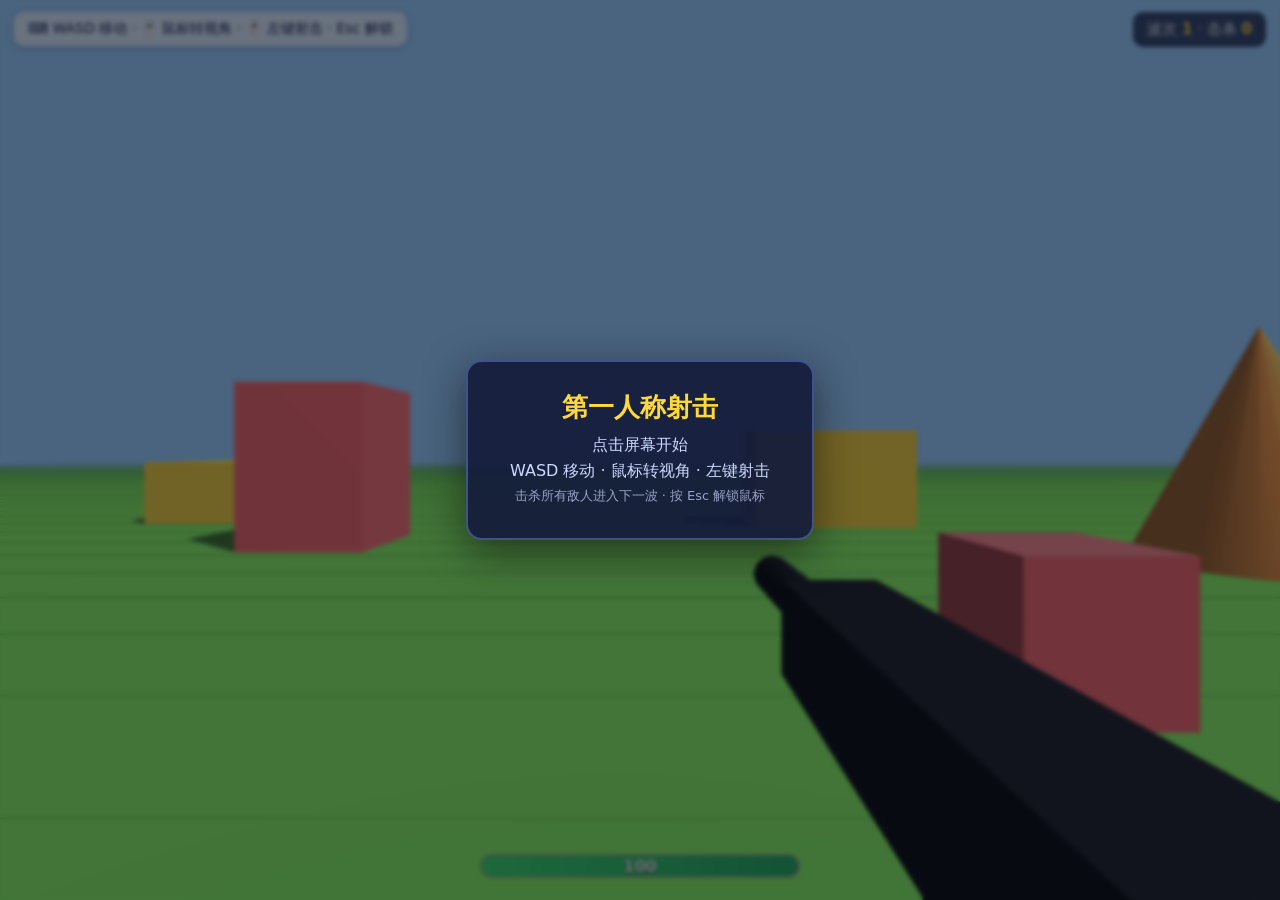
<file: game3d/index.html>
<!DOCTYPE html>
<html lang="zh-CN">
<head>
<meta charset="UTF-8">
<meta name="viewport" content="width=device-width, initial-scale=1.0">
<title>3D 第一人称射击</title>
<link rel="stylesheet" href="style.css">
</head>
<body>
  <div id="hud">⌨️ WASD 移动 · 🖱️ 鼠标转视角 · 🖱️ 左键射击 · Esc 解锁</div>

  <div id="stats">波次 <b id="wave">1</b> · 击杀 <b id="kills">0</b></div>

  <div id="crosshair"></div>

  <div id="hp-wrap">
    <div id="hp-fill"></div>
    <span id="hp-text">100</span>
  </div>

  <div id="dmg-flash"></div>

  <div id="lock-prompt">
    <div class="lp-card">
      <h2>第一人称射击</h2>
      <p>点击屏幕开始</p>
      <p>WASD 移动 · 鼠标转视角 · 左键射击</p>
      <p class="lp-hint">击杀所有敌人进入下一波 · 按 Esc 解锁鼠标</p>
    </div>
  </div>

  <div id="gameover">
    <div class="lp-card">
      <h2 style="color:#ff6b6b;">💀 你阵亡了</h2>
      <p>坚持到第 <b id="go-wave">1</b> 波 · 击杀 <b id="go-kills">0</b> 个敌人</p>
      <div style="margin-top:16px;"><button id="btn-restart" class="btn">重新开始</button></div>
    </div>
  </div>

  <script src="lib/three.min.js"></script>
  <script src="game.js"></script>
</body>
</html>
</file>
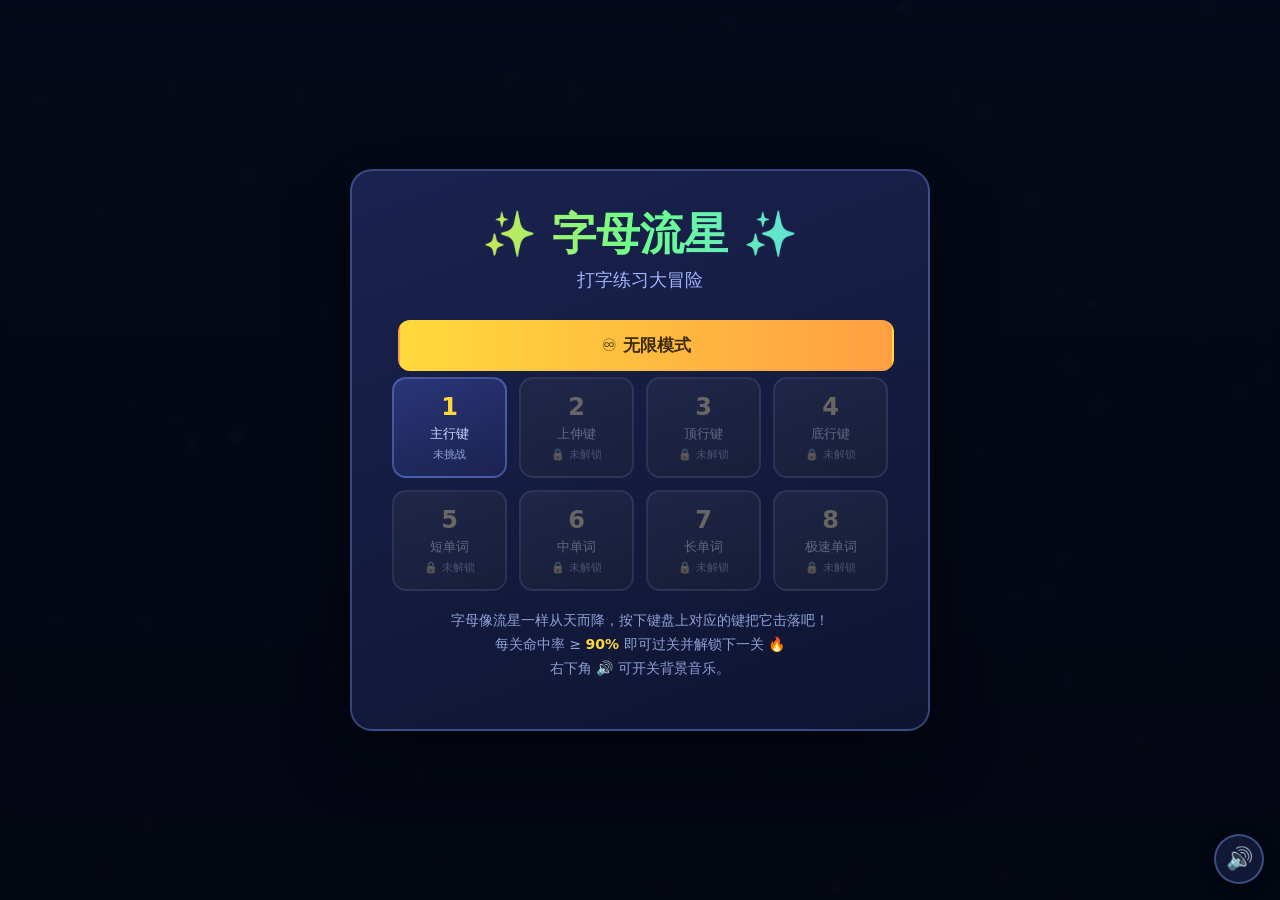
<file: typing_game/index.html>
<!DOCTYPE html>
<html lang="zh-CN">
<head>
<meta charset="UTF-8">
<meta name="viewport" content="width=device-width, initial-scale=1.0">
<title>字母流星 · 打字练习</title>
<link rel="stylesheet" href="style.css">
</head>
<body>
  <canvas id="game"></canvas>
  <audio id="bgm" src="bg.mp3" loop preload="auto"></audio>
  <button id="btn-music" title="背景音乐开关">🔊</button>

  <!-- 顶部 HUD -->
  <div id="hud" class="hidden">
    <div class="hud-left">关卡 <b id="hud-level"></b> · <span id="hud-name"></span></div>
    <div class="hud-center">命中率 <span id="hud-acc">100</span>%</div>
    <div class="hud-right">进度 <span id="hud-prog">0</span>/<span id="hud-target"></span>　<span class="pause-hint">Esc 暂停</span></div>
  </div>

  <!-- 主菜单 / 关卡选择 -->
  <div id="menu" class="overlay">
    <div class="panel">
      <h1>✨ 字母流星 ✨</h1>
      <p class="subtitle">打字练习大冒险</p>
      <button class="btn primary inf-btn" id="btn-infinite">♾️ 无限模式</button>
      <div id="levels" class="levels"></div>
      <p class="hint">字母像流星一样从天而降，按下键盘上对应的键把它击落吧！<br>每关命中率 ≥ <b>90%</b> 即可过关并解锁下一关 🔥<br>右下角 🔊 可开关背景音乐。</p>
    </div>
  </div>

  <!-- 暂停 -->
  <div id="pause" class="overlay hidden">
    <div class="panel small">
      <h2>⏸ 已暂停</h2>
      <div class="btns">
        <button class="btn primary" id="btn-resume">继续游戏</button>
        <button class="btn" id="btn-quit">返回菜单</button>
      </div>
    </div>
  </div>

  <!-- 结算 -->
  <div id="result" class="overlay hidden">
    <div class="panel">
      <h2 id="result-title">通关！</h2>
      <div class="stars" id="result-stars"></div>
      <div class="big-acc"><span id="result-acc">0</span>%</div>
      <div class="result-stats">
        <div>击中 <b id="result-hit">0</b></div>
        <div>漏掉 <b id="result-miss">0</b></div>
        <div>用时 <b id="result-time">0</b>s</div>
      </div>
      <div class="btns">
        <button class="btn primary" id="btn-next">下一关 →</button>
        <button class="btn" id="btn-retry">再玩一次</button>
        <button class="btn" id="btn-menu">返回菜单</button>
      </div>
    </div>
  </div>

  <script src="game.js"></script>
</body>
</html>
</file>
<file: game3d/style.css>
* { box-sizing: border-box; }

html, body {
  margin: 0;
  height: 100%;
  overflow: hidden;
  background: #9fd3ff;
  font-family: 'Segoe UI', 'Microsoft YaHei', system-ui, sans-serif;
}

canvas { display: block; }

#hud {
  position: fixed;
  top: 12px;
  left: 14px;
  z-index: 10;
  color: #1a2350;
  background: rgba(255, 255, 255, 0.72);
  padding: 8px 14px;
  border-radius: 10px;
  font-size: 14px;
  pointer-events: none;
  box-shadow: 0 2px 8px rgba(0, 0, 0, 0.15);
}

/* ---------- 准星 ---------- */
#crosshair {
  position: fixed;
  left: 50%; top: 50%;
  width: 22px; height: 22px;
  transform: translate(-50%, -50%);
  z-index: 15;
  display: none;
  pointer-events: none;
}
#crosshair::before, #crosshair::after {
  content: "";
  position: absolute;
  background: rgba(255, 255, 255, 0.9);
  box-shadow: 0 0 2px rgba(0, 0, 0, 0.9);
}
#crosshair::before { left: 50%; top: 0; width: 2px; height: 100%; transform: translateX(-50%); }
#crosshair::after  { top: 50%; left: 0; height: 2px; width: 100%; transform: translateY(-50%); }

/* ---------- 指针锁定提示 ---------- */
#lock-prompt {
  position: fixed;
  inset: 0;
  z-index: 20;
  display: flex;
  align-items: center;
  justify-content: center;
  background: rgba(5, 8, 20, 0.55);
  backdrop-filter: blur(2px);
}
.lp-card {
  background: rgba(20, 28, 60, 0.92);
  border: 2px solid rgba(120, 160, 255, 0.4);
  border-radius: 16px;
  padding: 28px 42px;
  text-align: center;
  color: #fff;
  box-shadow: 0 12px 40px rgba(0, 0, 0, 0.5);
}
.lp-card h2 { margin: 0 0 10px; color: #ffd93b; font-size: 26px; }
.lp-card p { margin: 5px 0; color: #cdd8ff; }
.lp-hint { font-size: 13px; opacity: 0.7; }

/* ---------- 统计 / 血条 / 受击 ---------- */
#stats {
  position: fixed; top: 12px; right: 14px; z-index: 10;
  color: #fff; background: rgba(20, 28, 60, 0.75);
  padding: 8px 14px; border-radius: 10px; font-size: 15px;
  pointer-events: none;
}
#stats b { color: #ffd93b; }

#hp-wrap {
  position: fixed; left: 50%; bottom: 22px; transform: translateX(-50%);
  z-index: 10; width: 320px; height: 24px;
  background: rgba(0, 0, 0, 0.5);
  border: 2px solid rgba(255, 255, 255, 0.4);
  border-radius: 12px; overflow: hidden;
  pointer-events: none;
}
#hp-fill {
  height: 100%; width: 100%;
  background: linear-gradient(90deg, #3ce06b, #27ae60);
  transition: width .12s linear;
}
#hp-text {
  position: absolute; inset: 0;
  display: flex; align-items: center; justify-content: center;
  font-weight: 700; color: #fff; text-shadow: 0 1px 2px rgba(0,0,0,0.8);
}

#dmg-flash {
  position: fixed; inset: 0; z-index: 12; pointer-events: none;
  background: radial-gradient(ellipse at center, rgba(255,0,0,0) 40%, rgba(255,0,0,0.85) 100%);
  opacity: 0;
}

#gameover { position: fixed; inset: 0; z-index: 25; display: none; align-items: center; justify-content: center; background: rgba(5, 8, 20, 0.7); backdrop-filter: blur(3px); }
.lp-card .btn {
  font-size: 17px; padding: 12px 26px; border-radius: 12px; cursor: pointer;
  border: 2px solid rgba(120, 160, 255, 0.4); background: linear-gradient(90deg, #ffd93b, #ff9f43);
  color: #3a2a00; font-weight: 700; font-family: inherit;
}
.lp-card .btn:hover { transform: translateY(-2px); }
</file>
<file: typing_game/style.css>
* { box-sizing: border-box; }

html, body {
  margin: 0;
  height: 100%;
  overflow: hidden;
  background: #070b1a;
  font-family: 'Segoe UI', 'Microsoft YaHei', system-ui, sans-serif;
  color: #fff;
  -webkit-user-select: none;
  user-select: none;
}

canvas {
  display: block;
  position: fixed;
  inset: 0;
}

/* ---------- 覆盖层 ---------- */
.overlay {
  position: fixed;
  inset: 0;
  display: flex;
  align-items: center;
  justify-content: center;
  background: rgba(5, 8, 20, 0.78);
  backdrop-filter: blur(4px);
  z-index: 30;
}
.overlay.hidden, #hud.hidden { display: none; }

.panel {
  background: linear-gradient(160deg, #1a2350, #0e1430);
  border: 2px solid rgba(120, 160, 255, 0.35);
  border-radius: 22px;
  padding: 34px 40px;
  max-width: 580px;
  width: 90%;
  text-align: center;
  box-shadow: 0 20px 60px rgba(0, 0, 0, 0.5);
}
.panel.small { max-width: 380px; padding: 28px 34px; }

h1 {
  margin: 0 0 4px;
  font-size: 44px;
  background: linear-gradient(90deg, #ffd93b, #6bff8c, #5ad1ff);
  -webkit-background-clip: text;
  background-clip: text;
  color: transparent;
}
.subtitle { margin: 0 0 22px; color: #9fb4ff; font-size: 18px; }
h2 { margin: 0 0 14px; font-size: 30px; }
.hint { color: #8ea2d8; font-size: 14px; margin-top: 18px; line-height: 1.7; }
.hint b { color: #ffd93b; }

/* ---------- 关卡按钮 ---------- */
.levels {
  display: grid;
  grid-template-columns: repeat(4, 1fr);
  gap: 12px;
}
.inf-btn { width: 100%; margin: 0 0 16px; font-size: 20px; padding: 14px; }
.level-btn {
  display: flex;
  flex-direction: column;
  gap: 4px;
  align-items: center;
  padding: 14px 6px;
  border-radius: 14px;
  border: 2px solid rgba(120, 160, 255, 0.4);
  background: linear-gradient(160deg, #2a3578, #1a2350);
  color: #fff;
  cursor: pointer;
  font-family: inherit;
  transition: transform .08s, box-shadow .2s, border-color .2s;
}
.level-btn:hover:not(.locked) {
  transform: translateY(-2px);
  box-shadow: 0 6px 18px rgba(90, 140, 255, 0.4);
  border-color: #ffd93b;
}
.level-btn.locked {
  opacity: .4;
  cursor: not-allowed;
  filter: grayscale(.6);
}
.lv-num { font-size: 24px; font-weight: 800; color: #ffd93b; }
.lv-name { font-size: 13px; color: #cdd8ff; }
.lv-best { font-size: 11px; color: #8ea2d8; }

/* ---------- 按钮 ---------- */
.btn {
  font-family: inherit;
  font-size: 17px;
  padding: 12px 22px;
  border-radius: 12px;
  border: 2px solid rgba(120, 160, 255, 0.4);
  background: #1a2350;
  color: #fff;
  cursor: pointer;
  margin: 6px;
  transition: transform .08s, background .2s;
}
.btn:hover { transform: translateY(-2px); }
.btn.primary {
  background: linear-gradient(90deg, #ffd93b, #ff9f43);
  color: #3a2a00;
  border-color: transparent;
  font-weight: 700;
}
.btns { margin-top: 18px; display: flex; flex-wrap: wrap; justify-content: center; }

/* ---------- 结算 ---------- */
.stars { font-size: 42px; margin: 6px 0 4px; letter-spacing: 6px; min-height: 44px; }
.big-acc { font-size: 66px; font-weight: 800; color: #ffd93b; line-height: 1; margin: 6px 0; }
.result-stats {
  display: flex;
  justify-content: center;
  gap: 28px;
  margin: 14px 0 4px;
  color: #cdd8ff;
  font-size: 16px;
}
.result-stats b { color: #fff; font-size: 20px; }

/* ---------- HUD ---------- */
#hud {
  position: fixed;
  top: 0; left: 0; right: 0;
  display: flex;
  justify-content: space-between;
  align-items: center;
  padding: 10px 22px;
  background: linear-gradient(180deg, rgba(8, 12, 30, 0.9), rgba(8, 12, 30, 0));
  z-index: 20;
  font-size: 18px;
  pointer-events: none;
}
.hud-center { font-weight: 700; color: #ffd93b; font-size: 22px; }
.hud-left, .hud-right { color: #cdd8ff; }
.hud-left b { color: #ffd93b; }
.pause-hint { opacity: .6; font-size: 14px; }

/* ---------- 背景音乐开关 ---------- */
#btn-music {
  position: fixed;
  right: 16px; bottom: 16px;
  z-index: 40;
  width: 50px; height: 50px;
  border-radius: 50%;
  border: 2px solid rgba(120, 160, 255, 0.4);
  background: rgba(20, 28, 60, 0.85);
  color: #ffd93b;
  font-size: 22px;
  cursor: pointer;
  line-height: 1;
  box-shadow: 0 4px 14px rgba(0, 0, 0, 0.4);
  transition: transform .08s;
}
#btn-music:hover { transform: scale(1.08); }

@media (max-width: 600px) {
  .levels { grid-template-columns: repeat(3, 1fr); }
  h1 { font-size: 34px; }
  .big-acc { font-size: 52px; }
  #hud { font-size: 15px; }
}
</file>
